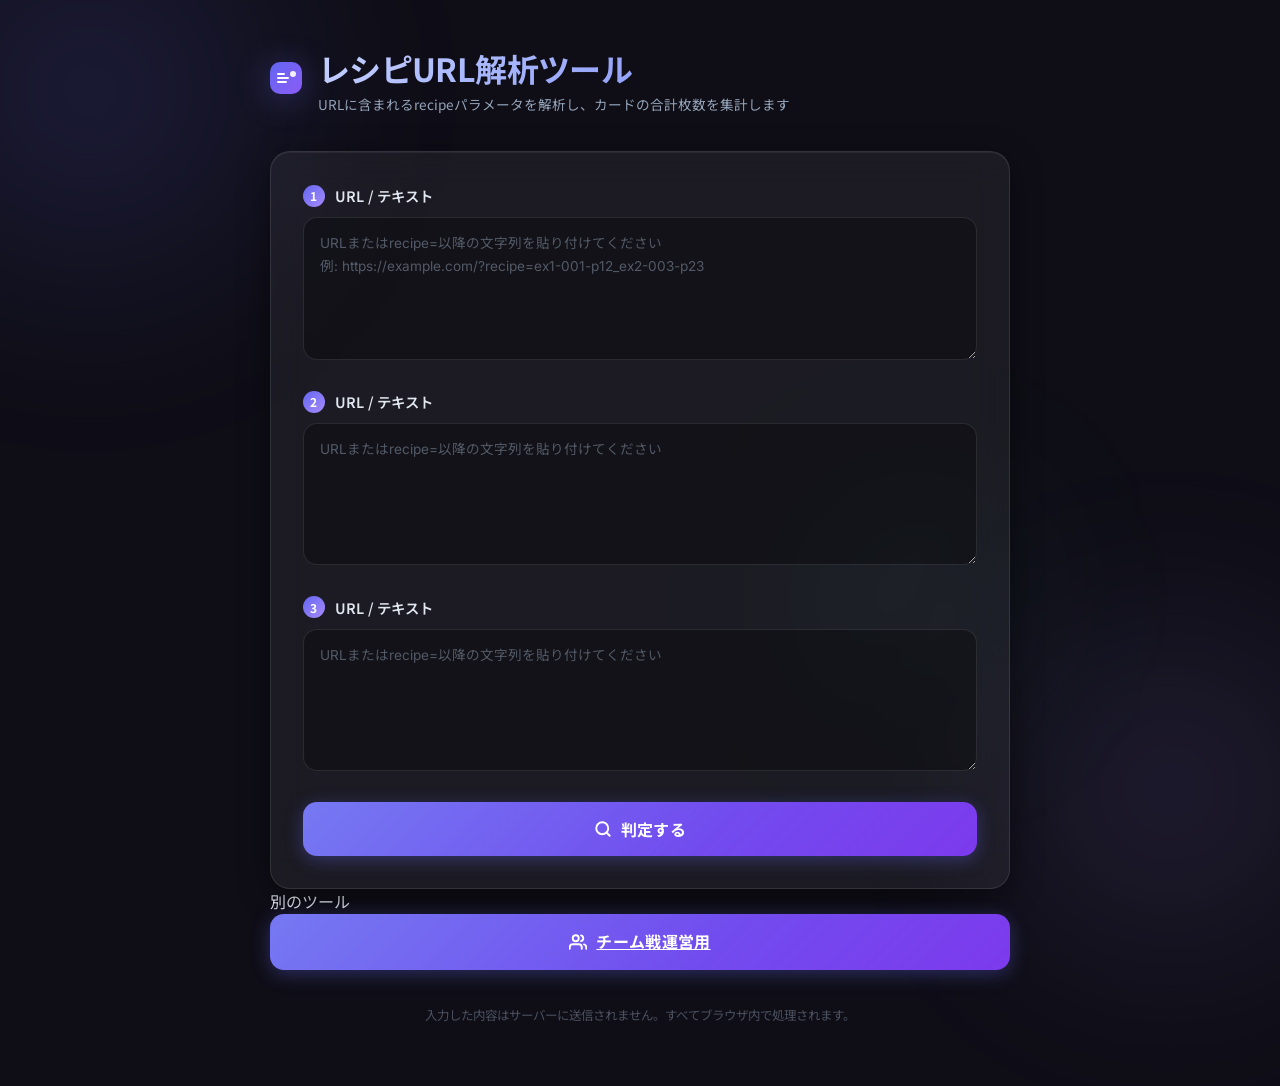
<file: index.html>
<!DOCTYPE html>
<html lang="ja">
<head>
  <meta charset="UTF-8" />
  <meta name="viewport" content="width=device-width, initial-scale=1.0" />
  <title>レシピURL解析ツール</title>
  <meta name="description" content="複数のレシピURLを入力してカード枚数を集計・解析するツールです。" />
  <link rel="preconnect" href="https://fonts.googleapis.com" />
  <link rel="preconnect" href="https://fonts.gstatic.com" crossorigin />
  <link href="https://fonts.googleapis.com/css2?family=Noto+Sans+JP:wght@400;500;700&family=Inter:wght@400;500;600;700&display=swap" rel="stylesheet" />
  <link rel="stylesheet" href="style.css" />
</head>
<body>
  <div class="bg-orb orb-1"></div>
  <div class="bg-orb orb-2"></div>
  <div class="bg-orb orb-3"></div>

  <div class="container">
    <header class="page-header">
      <div class="logo-icon">
        <svg width="32" height="32" viewBox="0 0 32 32" fill="none" xmlns="http://www.w3.org/2000/svg">
          <rect width="32" height="32" rx="10" fill="url(#grad1)"/>
          <path d="M8 12h6M8 16h10M8 20h8" stroke="white" stroke-width="2" stroke-linecap="round"/>
          <circle cx="23" cy="12" r="3" fill="white" fill-opacity="0.9"/>
          <defs>
            <linearGradient id="grad1" x1="0" y1="0" x2="32" y2="32" gradientUnits="userSpaceOnUse">
              <stop stop-color="#6366f1"/>
              <stop offset="1" stop-color="#8b5cf6"/>
            </linearGradient>
          </defs>
        </svg>
      </div>
      <div>
        <h1 class="page-title">レシピURL解析ツール</h1>
        <p class="page-subtitle">URLに含まれるrecipeパラメータを解析し、カードの合計枚数を集計します</p>
      </div>
    </header>

    <main class="card">
      <form id="analyzeForm" novalidate>
        <div class="input-group">
          <label class="input-label" for="url1">
            <span class="label-num">1</span>
            URL / テキスト
          </label>
          <textarea
            id="url1"
            class="textarea"
            placeholder="URLまたはrecipe=以降の文字列を貼り付けてください&#10;例: https://example.com/?recipe=ex1-001-p12_ex2-003-p23"
            rows="5"
            spellcheck="false"
          ></textarea>
        </div>

        <div class="input-group">
          <label class="input-label" for="url2">
            <span class="label-num">2</span>
            URL / テキスト
          </label>
          <textarea
            id="url2"
            class="textarea"
            placeholder="URLまたはrecipe=以降の文字列を貼り付けてください"
            rows="5"
            spellcheck="false"
          ></textarea>
        </div>

        <div class="input-group">
          <label class="input-label" for="url3">
            <span class="label-num">3</span>
            URL / テキスト
          </label>
          <textarea
            id="url3"
            class="textarea"
            placeholder="URLまたはrecipe=以降の文字列を貼り付けてください"
            rows="5"
            spellcheck="false"
          ></textarea>
        </div>

        <div class="error-msg" id="errorMsg" role="alert" aria-live="polite"></div>

        <button type="submit" class="btn-primary" id="analyzeBtn">
          <svg width="18" height="18" viewBox="0 0 24 24" fill="none" stroke="currentColor" stroke-width="2.5" stroke-linecap="round" stroke-linejoin="round">
            <circle cx="11" cy="11" r="8"/>
            <path d="m21 21-4.35-4.35"/>
          </svg>
          判定する
        </button>
      </form>
    </main>

    <div class="tool-nav">
      <p class="tool-nav-label">別のツール</p>
      <a href="team.html" class="btn-primary btn-primary--team btn-team-link" id="teamNavLink">
        <svg width="18" height="18" viewBox="0 0 24 24" fill="none" stroke="currentColor" stroke-width="2.5" stroke-linecap="round" stroke-linejoin="round">
          <path d="M17 21v-2a4 4 0 0 0-4-4H5a4 4 0 0 0-4 4v2"/>
          <circle cx="9" cy="7" r="4"/>
          <path d="M23 21v-2a4 4 0 0 0-3-3.87"/>
          <path d="M16 3.13a4 4 0 0 1 0 7.75"/>
        </svg>
        チーム戦運営用
      </a>
    </div>

    <footer class="page-footer">
      <p>入力した内容はサーバーに送信されません。すべてブラウザ内で処理されます。</p>
    </footer>
  </div>

  <script>
    document.getElementById('analyzeForm').addEventListener('submit', function (e) {
      e.preventDefault();

      const inputs = [
        document.getElementById('url1').value.trim(),
        document.getElementById('url2').value.trim(),
        document.getElementById('url3').value.trim(),
      ];

      const nonEmpty = inputs.filter(v => v.length > 0);
      const errorEl = document.getElementById('errorMsg');

      if (nonEmpty.length === 0) {
        errorEl.textContent = '少なくとも1つのURLまたはテキストを入力してください。';
        errorEl.classList.add('visible');
        return;
      }

      errorEl.classList.remove('visible');

      // Store inputs in sessionStorage and navigate
      sessionStorage.setItem('recipeInputs', JSON.stringify(inputs));
      window.location.href = 'result.html';
    });

    // Clear any previous results
    sessionStorage.removeItem('recipeInputs');
  </script>
</body>
</html>
</file>
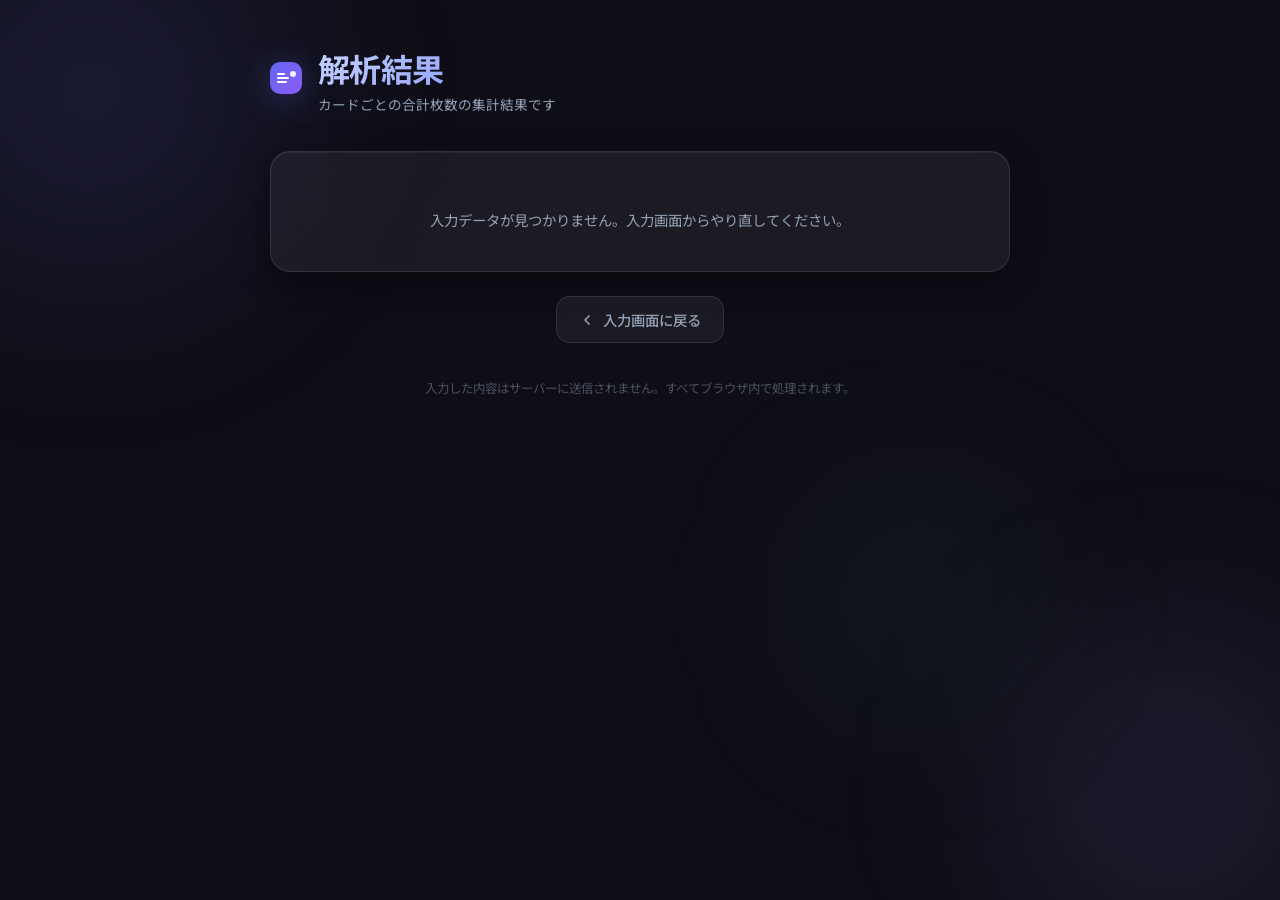
<file: result.html>
<!DOCTYPE html>
<html lang="ja">
<head>
  <meta charset="UTF-8" />
  <meta name="viewport" content="width=device-width, initial-scale=1.0" />
  <title>解析結果 - レシピURL解析ツール</title>
  <meta name="description" content="レシピURLの解析結果。カードごとの合計枚数を表示します。" />
  <link rel="preconnect" href="https://fonts.googleapis.com" />
  <link rel="preconnect" href="https://fonts.gstatic.com" crossorigin />
  <link href="https://fonts.googleapis.com/css2?family=Noto+Sans+JP:wght@400;500;700&family=Inter:wght@400;500;600;700&display=swap" rel="stylesheet" />
  <link rel="stylesheet" href="style.css" />
</head>
<body>
  <div class="bg-orb orb-1"></div>
  <div class="bg-orb orb-2"></div>
  <div class="bg-orb orb-3"></div>

  <div class="container">
    <header class="page-header">
      <div class="logo-icon">
        <svg width="32" height="32" viewBox="0 0 32 32" fill="none" xmlns="http://www.w3.org/2000/svg">
          <rect width="32" height="32" rx="10" fill="url(#grad2)"/>
          <path d="M8 12h6M8 16h10M8 20h8" stroke="white" stroke-width="2" stroke-linecap="round"/>
          <circle cx="23" cy="12" r="3" fill="white" fill-opacity="0.9"/>
          <defs>
            <linearGradient id="grad2" x1="0" y1="0" x2="32" y2="32" gradientUnits="userSpaceOnUse">
              <stop stop-color="#6366f1"/>
              <stop offset="1" stop-color="#8b5cf6"/>
            </linearGradient>
          </defs>
        </svg>
      </div>
      <div>
        <h1 class="page-title">解析結果</h1>
        <p class="page-subtitle">カードごとの合計枚数の集計結果です</p>
      </div>
    </header>

    <main id="resultArea">
      <!-- Rendered by JS -->
    </main>

    <div class="back-wrap">
      <a href="index.html" class="btn-back" id="backBtn">
        <svg width="16" height="16" viewBox="0 0 24 24" fill="none" stroke="currentColor" stroke-width="2.5" stroke-linecap="round" stroke-linejoin="round">
          <path d="m15 18-6-6 6-6"/>
        </svg>
        入力画面に戻る
      </a>
    </div>

    <footer class="page-footer">
      <p>入力した内容はサーバーに送信されません。すべてブラウザ内で処理されます。</p>
    </footer>
  </div>

  <script>
    /* ===== Parsing Logic ===== */
    function extractRecipeParam(text) {
      // Try to extract recipe= param from URL
      const match = text.match(/[?&]recipe=([^&\s#]+)/);
      if (match) return match[1];
      // If no URL params found, treat entire trimmed text as the recipe value
      if (!text.includes('http') && !text.includes('?') && text.trim().length > 0) {
        return text.trim();
      }
      return null;
    }

    function parseRecipeValue(recipeVal) {
      const elements = recipeVal.split('_');
      const result = [];
      for (const el of elements) {
        if (el.length === 0) continue;
        // Last character = count digit
        const lastChar = el[el.length - 1];
        if (!/^\d$/.test(lastChar)) continue;
        const count = parseInt(lastChar, 10);
        if (count === 0) continue;
        const body = el.slice(0, -1);
        // Count dashes
        const dashCount = (body.match(/-/g) || []).length;
        let cardName;
        if (dashCount === 1) {
          cardName = body;
        } else if (dashCount === 2) {
          const parts = body.split('-');
          cardName = parts[0] + '-' + parts[1];
        } else {
          // Unexpected: use whole body
          cardName = body;
        }
        result.push({ cardName, count });
      }
      return result;
    }

    function aggregate(allEntries) {
      const map = new Map();
      for (const { cardName, count } of allEntries) {
        map.set(cardName, (map.get(cardName) || 0) + count);
      }
      // Sort by card name
      return [...map.entries()].sort((a, b) => a[0].localeCompare(b[0], 'ja'));
    }

    /* ===== Render ===== */
    function renderError(msg) {
      const area = document.getElementById('resultArea');
      area.innerHTML = `<div class="card"><p class="no-data-msg">${msg}</p></div>`;
    }

    function renderResults(aggregated) {
      const area = document.getElementById('resultArea');
      const highCards = aggregated.filter(([, c]) => c >= 5);

      let html = '';

      // ---- Full table ----
      html += `<section class="card result-section">
        <h2 class="section-title">
          <span class="section-icon">📋</span>
          カード集計一覧
        </h2>`;

      if (aggregated.length === 0) {
        html += `<p class="no-data-msg">集計できるデータがありませんでした。</p>`;
      } else {
        html += `<div class="table-wrap">
          <table class="result-table" id="resultTable">
            <thead>
              <tr>
                <th>カード名データ</th>
                <th class="col-count">合計枚数</th>
              </tr>
            </thead>
            <tbody>`;
        for (const [name, count] of aggregated) {
          const highClass = count >= 5 ? ' high-count' : '';
          html += `<tr class="${highClass}">
            <td class="card-name">${escHtml(name)}</td>
            <td class="col-count count-cell"><span class="count-badge${highClass}">${count}</span></td>
          </tr>`;
        }
        html += `</tbody></table></div>`;
      }

      html += `</section>`;

      // ---- High cards section ----
      html += `<section class="card result-section">
        <h2 class="section-title">
          <span class="section-icon">⚠️</span>
          合計枚数が5枚以上のカード
        </h2>`;

      if (highCards.length === 0) {
        html += `<p class="no-data-msg no-high">合計枚数が5枚以上のカードはありません</p>`;
      } else {
        html += `<ul class="high-card-list">`;
        for (const [name, count] of highCards) {
          html += `<li class="high-card-item">
            <span class="high-card-name">${escHtml(name)}</span>
            <span class="high-card-count">${count}枚</span>
          </li>`;
        }
        html += `</ul>`;
      }

      html += `</section>`;

      area.innerHTML = html;
    }

    function escHtml(str) {
      return str.replace(/&/g,'&amp;').replace(/</g,'&lt;').replace(/>/g,'&gt;');
    }

    /* ===== Main ===== */
    (function main() {
      const stored = sessionStorage.getItem('recipeInputs');
      // Clear so back-navigation shows clean input form
      sessionStorage.removeItem('recipeInputs');

      if (!stored) {
        renderError('入力データが見つかりません。入力画面からやり直してください。');
        return;
      }

      let inputs;
      try {
        inputs = JSON.parse(stored);
      } catch {
        renderError('データの読み込みに失敗しました。');
        return;
      }

      const allEntries = [];
      for (const text of inputs) {
        if (!text || text.trim().length === 0) continue;
        const recipeVal = extractRecipeParam(text.trim());
        if (!recipeVal) continue;
        const entries = parseRecipeValue(recipeVal);
        allEntries.push(...entries);
      }

      const aggregated = aggregate(allEntries);
      renderResults(aggregated);
    })();
  </script>
</body>
</html>
</file>
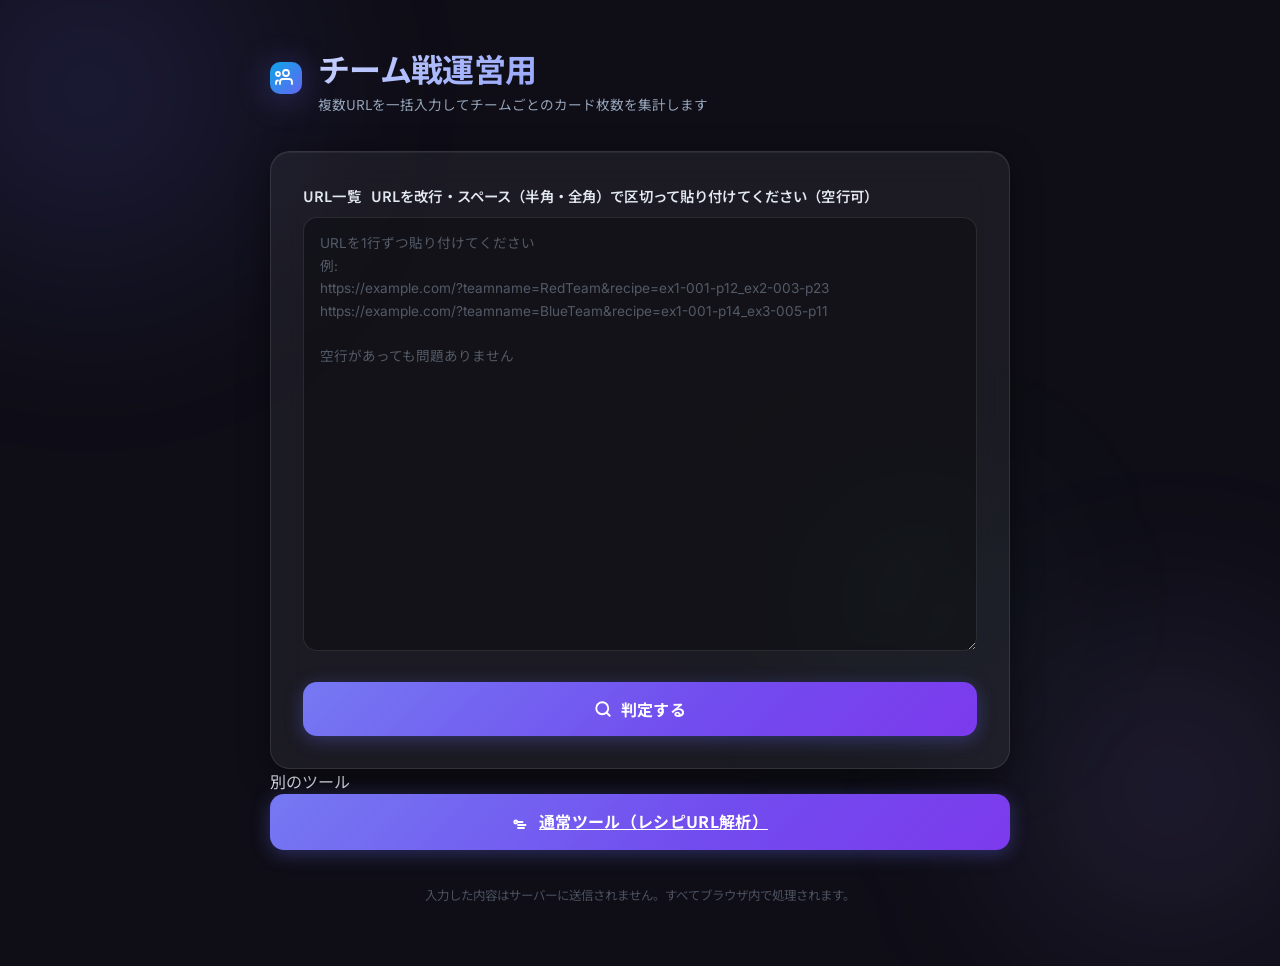
<file: team.html>
<!DOCTYPE html>
<html lang="ja">
<head>
  <meta charset="UTF-8" />
  <meta name="viewport" content="width=device-width, initial-scale=1.0" />
  <title>チーム戦運営用 - レシピURL解析ツール</title>
  <meta name="description" content="チーム戦用URLを一括入力してチームごとのカード枚数を集計・解析するツールです。" />
  <link rel="preconnect" href="https://fonts.googleapis.com" />
  <link rel="preconnect" href="https://fonts.gstatic.com" crossorigin />
  <link href="https://fonts.googleapis.com/css2?family=Noto+Sans+JP:wght@400;500;700&family=Inter:wght@400;500;600;700&display=swap" rel="stylesheet" />
  <link rel="stylesheet" href="style.css" />
</head>
<body>
  <div class="bg-orb orb-1"></div>
  <div class="bg-orb orb-2"></div>
  <div class="bg-orb orb-3"></div>

  <div class="container">
    <header class="page-header">
      <div class="logo-icon">
        <svg width="32" height="32" viewBox="0 0 32 32" fill="none" xmlns="http://www.w3.org/2000/svg">
          <rect width="32" height="32" rx="10" fill="url(#gradT)"/>
          <path d="M10 22v-2a3 3 0 0 1 3-3h6a3 3 0 0 1 3 3v2" stroke="white" stroke-width="1.8" stroke-linecap="round"/>
          <circle cx="16" cy="11" r="3" stroke="white" stroke-width="1.8"/>
          <path d="M6 22v-1.5a2 2 0 0 1 2-2" stroke="white" stroke-width="1.8" stroke-linecap="round"/>
          <circle cx="8" cy="12" r="2" stroke="white" stroke-width="1.8"/>
          <defs>
            <linearGradient id="gradT" x1="0" y1="0" x2="32" y2="32" gradientUnits="userSpaceOnUse">
              <stop stop-color="#0ea5e9"/>
              <stop offset="1" stop-color="#6366f1"/>
            </linearGradient>
          </defs>
        </svg>
      </div>
      <div>
        <h1 class="page-title page-title--team">チーム戦運営用</h1>
        <p class="page-subtitle">複数URLを一括入力してチームごとのカード枚数を集計します</p>
      </div>
    </header>

    <main class="card">
      <form id="teamForm" novalidate>
        <div class="input-group">
          <label class="input-label" for="teamUrls">
            <span class="label-badge">URL一覧</span>
            URLを改行・スペース（半角・全角）で区切って貼り付けてください（空行可）
          </label>
          <textarea
            id="teamUrls"
            class="textarea textarea--large"
            placeholder="URLを1行ずつ貼り付けてください&#10;例:&#10;https://example.com/?teamname=RedTeam&amp;recipe=ex1-001-p12_ex2-003-p23&#10;https://example.com/?teamname=BlueTeam&amp;recipe=ex1-001-p14_ex3-005-p11&#10;&#10;空行があっても問題ありません"
            rows="18"
            spellcheck="false"
          ></textarea>
        </div>

        <div class="error-msg" id="errorMsg" role="alert" aria-live="polite"></div>

        <button type="submit" class="btn-primary btn-primary--team" id="teamAnalyzeBtn">
          <svg width="18" height="18" viewBox="0 0 24 24" fill="none" stroke="currentColor" stroke-width="2.5" stroke-linecap="round" stroke-linejoin="round">
            <circle cx="11" cy="11" r="8"/>
            <path d="m21 21-4.35-4.35"/>
          </svg>
          判定する
        </button>
      </form>
    </main>

    <div class="tool-nav">
      <p class="tool-nav-label">別のツール</p>
      <a href="index.html" class="btn-primary btn-index-link" id="backToIndexBtn">
        <svg width="18" height="18" viewBox="0 0 24 24" fill="none" stroke="currentColor" stroke-width="2.5" stroke-linecap="round" stroke-linejoin="round">
          <path d="M8 12h6M8 16h10M8 20h8"/>
          <circle cx="5" cy="12" r="2"/>
        </svg>
        通常ツール（レシピURL解析）
      </a>
    </div>

    <footer class="page-footer">
      <p>入力した内容はサーバーに送信されません。すべてブラウザ内で処理されます。</p>
    </footer>
  </div>

  <script>
    document.getElementById('teamForm').addEventListener('submit', function (e) {
      e.preventDefault();

      const input = document.getElementById('teamUrls').value.trim();
      const errorEl = document.getElementById('errorMsg');

      if (input.length === 0) {
        errorEl.textContent = 'URLを1件以上入力してください。';
        errorEl.classList.add('visible');
        return;
      }

      errorEl.classList.remove('visible');
      sessionStorage.setItem('teamInput', input);
      window.location.href = 'team_result.html';
    });

    sessionStorage.removeItem('teamInput');
  </script>
</body>
</html>
</file>
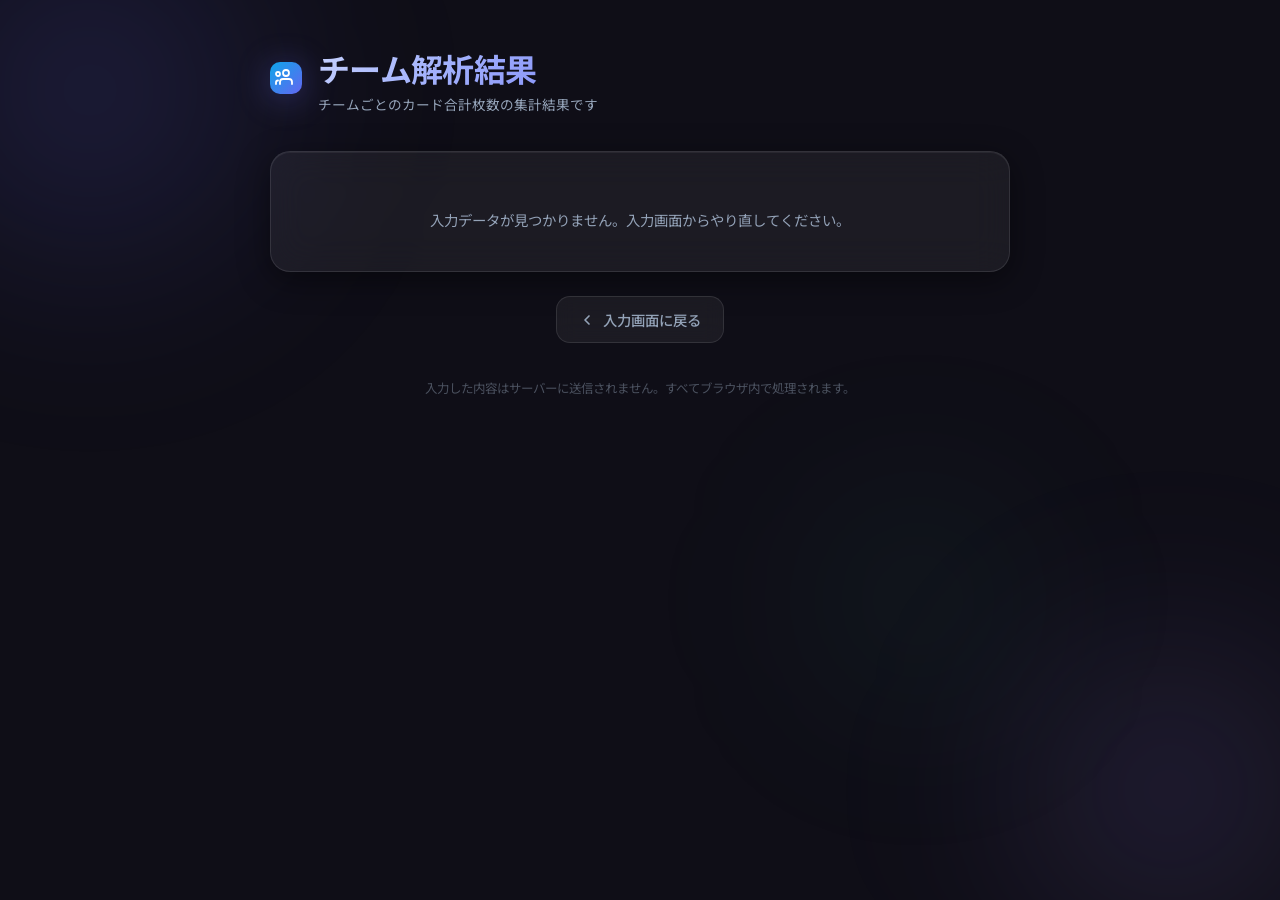
<file: team_result.html>
<!DOCTYPE html>
<html lang="ja">
<head>
  <meta charset="UTF-8" />
  <meta name="viewport" content="width=device-width, initial-scale=1.0" />
  <title>チーム解析結果 - レシピURL解析ツール</title>
  <meta name="description" content="チーム戦用URLの解析結果。チームごとのカード合計枚数を表示します。" />
  <link rel="preconnect" href="https://fonts.googleapis.com" />
  <link rel="preconnect" href="https://fonts.gstatic.com" crossorigin />
  <link href="https://fonts.googleapis.com/css2?family=Noto+Sans+JP:wght@400;500;700&family=Inter:wght@400;500;600;700&display=swap" rel="stylesheet" />
  <link rel="stylesheet" href="style.css" />
</head>
<body>
  <div class="bg-orb orb-1"></div>
  <div class="bg-orb orb-2"></div>
  <div class="bg-orb orb-3"></div>

  <div class="container">
    <header class="page-header">
      <div class="logo-icon">
        <svg width="32" height="32" viewBox="0 0 32 32" fill="none" xmlns="http://www.w3.org/2000/svg">
          <rect width="32" height="32" rx="10" fill="url(#gradTR)"/>
          <path d="M10 22v-2a3 3 0 0 1 3-3h6a3 3 0 0 1 3 3v2" stroke="white" stroke-width="1.8" stroke-linecap="round"/>
          <circle cx="16" cy="11" r="3" stroke="white" stroke-width="1.8"/>
          <path d="M6 22v-1.5a2 2 0 0 1 2-2" stroke="white" stroke-width="1.8" stroke-linecap="round"/>
          <circle cx="8" cy="12" r="2" stroke="white" stroke-width="1.8"/>
          <defs>
            <linearGradient id="gradTR" x1="0" y1="0" x2="32" y2="32" gradientUnits="userSpaceOnUse">
              <stop stop-color="#0ea5e9"/>
              <stop offset="1" stop-color="#6366f1"/>
            </linearGradient>
          </defs>
        </svg>
      </div>
      <div>
        <h1 class="page-title page-title--team">チーム解析結果</h1>
        <p class="page-subtitle">チームごとのカード合計枚数の集計結果です</p>
      </div>
    </header>

    <main id="resultArea">
      <!-- Rendered by JS -->
    </main>

    <div class="back-wrap">
      <a href="team.html" class="btn-back" id="backBtn">
        <svg width="16" height="16" viewBox="0 0 24 24" fill="none" stroke="currentColor" stroke-width="2.5" stroke-linecap="round" stroke-linejoin="round">
          <path d="m15 18-6-6 6-6"/>
        </svg>
        入力画面に戻る
      </a>
    </div>

    <footer class="page-footer">
      <p>入力した内容はサーバーに送信されません。すべてブラウザ内で処理されます。</p>
    </footer>
  </div>

  <script>
    /* ===== Shared Parsing (same logic as result.html) ===== */
    function extractRecipeParam(text) {
      const match = text.match(/[?&]recipe=([^&\s#]+)/);
      if (match) return match[1];
      if (!text.includes('http') && !text.includes('?') && text.trim().length > 0) {
        return text.trim();
      }
      return null;
    }

    function parseRecipeValue(recipeVal) {
      const elements = recipeVal.split('_');
      const result = [];
      for (const el of elements) {
        if (el.length === 0) continue;
        const lastChar = el[el.length - 1];
        if (!/^\d$/.test(lastChar)) continue;
        const count = parseInt(lastChar, 10);
        if (count === 0) continue;
        const body = el.slice(0, -1);
        const dashCount = (body.match(/-/g) || []).length;
        let cardName;
        if (dashCount === 1) {
          cardName = body;
        } else if (dashCount === 2) {
          const parts = body.split('-');
          cardName = parts[0] + '-' + parts[1];
        } else {
          cardName = body;
        }
        result.push({ cardName, count });
      }
      return result;
    }

    /* ===== Team-specific Parsing ===== */
    function extractTeamName(text) {
      const match = text.match(/[?&]teamname=([^&\s#]+)/);
      if (match) {
        try { return decodeURIComponent(match[1]); } catch { return match[1]; }
      }
      return '（チーム名なし）';
    }

    function parseAllLines(text) {
      // Split by newlines, half-width spaces, and full-width spaces
      const lines = text.split(/[\n\r \u3000]+/).map(l => l.trim()).filter(l => l.length > 0);
      // Map: teamName -> Map: cardName -> totalCount
      const teamMap = new Map();

      for (const line of lines) {
        const teamName = extractTeamName(line);
        const recipeVal = extractRecipeParam(line);
        if (!recipeVal) continue;
        const entries = parseRecipeValue(recipeVal);
        if (entries.length === 0) continue;

        if (!teamMap.has(teamName)) teamMap.set(teamName, new Map());
        const cardMap = teamMap.get(teamName);
        for (const { cardName, count } of entries) {
          cardMap.set(cardName, (cardMap.get(cardName) || 0) + count);
        }
      }

      return teamMap;
    }

    /* ===== Render ===== */
    function escHtml(str) {
      return String(str)
        .replace(/&/g,'&amp;').replace(/</g,'&lt;').replace(/>/g,'&gt;');
    }

    function renderTeamTable(cardMap) {
      const sorted = [...cardMap.entries()].sort((a, b) => a[0].localeCompare(b[0], 'ja'));
      let html = `<div class="table-wrap">
        <table class="result-table">
          <thead>
            <tr>
              <th>カード名データ</th>
              <th class="col-count">合計枚数</th>
            </tr>
          </thead>
          <tbody>`;
      for (const [name, count] of sorted) {
        const highClass = count >= 5 ? ' high-count' : '';
        html += `<tr class="${highClass}">
          <td class="card-name">${escHtml(name)}</td>
          <td class="col-count count-cell"><span class="count-badge${highClass}">${count}</span></td>
        </tr>`;
      }
      html += `</tbody></table></div>`;
      return html;
    }

    function renderResults(teamMap) {
      const area = document.getElementById('resultArea');

      if (teamMap.size === 0) {
        area.innerHTML = `<div class="card"><p class="no-data-msg">集計できるデータがありませんでした。</p></div>`;
        return;
      }

      // Collect all high cards across teams for summary
      const allHighCards = []; // { teamName, cardName, count }

      let html = '';
      let teamIdx = 0;
      for (const [teamName, cardMap] of teamMap.entries()) {
        const sorted = [...cardMap.entries()].sort((a, b) => a[0].localeCompare(b[0], 'ja'));
        const highCards = sorted.filter(([, c]) => c >= 5);
        highCards.forEach(([n, c]) => allHighCards.push({ teamName, cardName: n, count: c }));

        const delayStyle = `animation-delay: ${teamIdx * 0.07}s`;
        html += `<section class="card result-section team-section" style="${delayStyle}" id="team-${teamIdx}">
          <h2 class="section-title team-title">
            <span class="team-icon">
              <svg width="18" height="18" viewBox="0 0 24 24" fill="none" stroke="currentColor" stroke-width="2" stroke-linecap="round" stroke-linejoin="round">
                <path d="M17 21v-2a4 4 0 0 0-4-4H5a4 4 0 0 0-4 4v2"/><circle cx="9" cy="7" r="4"/>
                <path d="M23 21v-2a4 4 0 0 0-3-3.87"/><path d="M16 3.13a4 4 0 0 1 0 7.75"/>
              </svg>
            </span>
            <span class="team-name-text">${escHtml(teamName)}</span>
            ${highCards.length > 0 ? `<span class="team-alert-badge">⚠️ ${highCards.length}件 5枚以上</span>` : ''}
          </h2>
          ${renderTeamTable(cardMap)}
        </section>`;
        teamIdx++;
      }

      // Summary section: all high cards
      html += `<section class="card result-section" id="highSummary">
        <h2 class="section-title">
          <span class="section-icon">⚠️</span>
          合計枚数が5枚以上のカード（全チーム）
        </h2>`;

      if (allHighCards.length === 0) {
        html += `<p class="no-data-msg no-high">合計枚数が5枚以上のカードはありません</p>`;
      } else {
        html += `<ul class="high-card-list">`;
        for (const { teamName, cardName, count } of allHighCards) {
          html += `<li class="high-card-item">
            <div class="high-card-meta">
              <span class="high-card-team">${escHtml(teamName)}</span>
              <span class="high-card-name">${escHtml(cardName)}</span>
            </div>
            <span class="high-card-count">${count}枚</span>
          </li>`;
        }
        html += `</ul>`;
      }

      html += `</section>`;

      area.innerHTML = html;
    }

    /* ===== Main ===== */
    (function main() {
      const stored = sessionStorage.getItem('teamInput');
      sessionStorage.removeItem('teamInput');

      if (!stored) {
        document.getElementById('resultArea').innerHTML =
          `<div class="card"><p class="no-data-msg">入力データが見つかりません。入力画面からやり直してください。</p></div>`;
        return;
      }

      const teamMap = parseAllLines(stored);
      renderResults(teamMap);
    })();
  </script>
</body>
</html>
</file>
<file: style.css>
/* ===== Reset & Base ===== */
*, *::before, *::after {
  box-sizing: border-box;
  margin: 0;
  padding: 0;
}

:root {
  --color-bg: #0f0e17;
  --color-surface: rgba(255, 255, 255, 0.055);
  --color-surface-hover: rgba(255, 255, 255, 0.09);
  --color-border: rgba(255, 255, 255, 0.1);
  --color-primary: #6366f1;
  --color-primary-light: #818cf8;
  --color-primary-glow: rgba(99, 102, 241, 0.35);
  --color-accent: #a78bfa;
  --color-text: #e2e8f0;
  --color-text-muted: #94a3b8;
  --color-high: #f59e0b;
  --color-high-bg: rgba(245, 158, 11, 0.12);
  --color-high-border: rgba(245, 158, 11, 0.35);
  --color-success: #34d399;
  --color-error: #f87171;
  --color-error-bg: rgba(248, 113, 113, 0.1);
  --radius-sm: 8px;
  --radius-md: 14px;
  --radius-lg: 20px;
  --shadow-card: 0 8px 32px rgba(0, 0, 0, 0.45), 0 1px 0 rgba(255,255,255,0.06) inset;
  --font-main: 'Noto Sans JP', 'Inter', sans-serif;
  --transition: 0.22s cubic-bezier(0.4, 0, 0.2, 1);
}

html {
  scroll-behavior: smooth;
}

body {
  font-family: var(--font-main);
  background-color: var(--color-bg);
  color: var(--color-text);
  min-height: 100vh;
  position: relative;
  overflow-x: hidden;
  line-height: 1.6;
}

/* ===== Background Orbs ===== */
.bg-orb {
  position: fixed;
  border-radius: 50%;
  filter: blur(90px);
  pointer-events: none;
  z-index: 0;
  animation: floatOrb 12s ease-in-out infinite alternate;
}

.orb-1 {
  width: 500px;
  height: 500px;
  background: radial-gradient(circle, rgba(99,102,241,0.22) 0%, transparent 70%);
  top: -160px;
  left: -160px;
  animation-duration: 14s;
}

.orb-2 {
  width: 420px;
  height: 420px;
  background: radial-gradient(circle, rgba(167,139,250,0.18) 0%, transparent 70%);
  bottom: -100px;
  right: -100px;
  animation-duration: 11s;
  animation-delay: -4s;
}

.orb-3 {
  width: 300px;
  height: 300px;
  background: radial-gradient(circle, rgba(52,211,153,0.1) 0%, transparent 70%);
  top: 50%;
  left: 60%;
  animation-duration: 16s;
  animation-delay: -7s;
}

@keyframes floatOrb {
  0% { transform: translate(0, 0) scale(1); }
  100% { transform: translate(30px, 20px) scale(1.08); }
}

/* ===== Layout ===== */
.container {
  position: relative;
  z-index: 1;
  max-width: 780px;
  margin: 0 auto;
  padding: 48px 20px 60px;
}

/* ===== Header ===== */
.page-header {
  display: flex;
  align-items: center;
  gap: 16px;
  margin-bottom: 36px;
}

.logo-icon {
  flex-shrink: 0;
  filter: drop-shadow(0 4px 16px var(--color-primary-glow));
}

.page-title {
  font-size: clamp(1.4rem, 4vw, 2rem);
  font-weight: 700;
  background: linear-gradient(135deg, #c7d2fe 0%, #a5b4fc 40%, #818cf8 100%);
  -webkit-background-clip: text;
  -webkit-text-fill-color: transparent;
  background-clip: text;
  line-height: 1.3;
  letter-spacing: -0.02em;
}

.page-subtitle {
  font-size: 0.85rem;
  color: var(--color-text-muted);
  margin-top: 4px;
}

/* ===== Card ===== */
.card {
  background: var(--color-surface);
  backdrop-filter: blur(18px);
  -webkit-backdrop-filter: blur(18px);
  border: 1px solid var(--color-border);
  border-radius: var(--radius-lg);
  padding: 32px;
  box-shadow: var(--shadow-card);
}

/* ===== Input Group ===== */
.input-group {
  margin-bottom: 24px;
}

.input-label {
  display: flex;
  align-items: center;
  gap: 10px;
  font-size: 0.9rem;
  font-weight: 600;
  color: var(--color-text);
  margin-bottom: 10px;
  letter-spacing: 0.01em;
}

.label-num {
  display: inline-flex;
  align-items: center;
  justify-content: center;
  width: 22px;
  height: 22px;
  background: linear-gradient(135deg, var(--color-primary), var(--color-accent));
  border-radius: 50%;
  font-size: 0.75rem;
  font-weight: 700;
  color: #fff;
  flex-shrink: 0;
}

.textarea {
  width: 100%;
  background: rgba(0, 0, 0, 0.3);
  border: 1px solid var(--color-border);
  border-radius: var(--radius-md);
  color: var(--color-text);
  font-family: 'Inter', 'Noto Sans JP', monospace;
  font-size: 0.85rem;
  line-height: 1.65;
  padding: 14px 16px;
  resize: vertical;
  transition: border-color var(--transition), box-shadow var(--transition), background var(--transition);
  outline: none;
  min-height: 110px;
}

.textarea::placeholder {
  color: rgba(148, 163, 184, 0.5);
}

.textarea:focus {
  border-color: var(--color-primary-light);
  background: rgba(0, 0, 0, 0.45);
  box-shadow: 0 0 0 3px var(--color-primary-glow);
}

/* ===== Error ===== */
.error-msg {
  display: none;
  background: var(--color-error-bg);
  border: 1px solid rgba(248,113,113,0.3);
  border-radius: var(--radius-sm);
  color: var(--color-error);
  font-size: 0.85rem;
  padding: 10px 14px;
  margin-bottom: 20px;
}

.error-msg.visible {
  display: block;
}

/* ===== Buttons ===== */
.btn-primary {
  display: flex;
  align-items: center;
  justify-content: center;
  gap: 9px;
  width: 100%;
  padding: 15px 24px;
  background: linear-gradient(135deg, var(--color-primary) 0%, #7c3aed 100%);
  color: #fff;
  font-family: var(--font-main);
  font-size: 1rem;
  font-weight: 700;
  border: none;
  border-radius: var(--radius-md);
  cursor: pointer;
  transition: transform var(--transition), box-shadow var(--transition), filter var(--transition);
  box-shadow: 0 4px 18px var(--color-primary-glow);
  letter-spacing: 0.02em;
  position: relative;
  overflow: hidden;
}

.btn-primary::after {
  content: '';
  position: absolute;
  inset: 0;
  background: linear-gradient(135deg, rgba(255,255,255,0.12) 0%, transparent 60%);
  pointer-events: none;
}

.btn-primary:hover {
  transform: translateY(-2px);
  box-shadow: 0 8px 28px var(--color-primary-glow);
  filter: brightness(1.1);
}

.btn-primary:active {
  transform: translateY(0);
  filter: brightness(0.95);
}

.back-wrap {
  margin-top: 24px;
  display: flex;
  justify-content: center;
}

.btn-back {
  display: inline-flex;
  align-items: center;
  gap: 8px;
  padding: 11px 22px;
  background: var(--color-surface);
  border: 1px solid var(--color-border);
  border-radius: var(--radius-md);
  color: var(--color-text-muted);
  font-size: 0.9rem;
  font-weight: 500;
  text-decoration: none;
  transition: background var(--transition), color var(--transition), border-color var(--transition), transform var(--transition);
  backdrop-filter: blur(10px);
}

.btn-back:hover {
  background: var(--color-surface-hover);
  color: var(--color-text);
  border-color: rgba(255,255,255,0.2);
  transform: translateY(-1px);
}

/* ===== Result Sections ===== */
.result-section {
  margin-bottom: 20px;
}

.section-title {
  display: flex;
  align-items: center;
  gap: 10px;
  font-size: 1.05rem;
  font-weight: 700;
  color: var(--color-text);
  margin-bottom: 20px;
  padding-bottom: 14px;
  border-bottom: 1px solid var(--color-border);
}

.section-icon {
  font-size: 1.1rem;
}

/* ===== Table ===== */
.table-wrap {
  overflow-x: auto;
  border-radius: var(--radius-sm);
  border: 1px solid var(--color-border);
}

.result-table {
  width: 100%;
  border-collapse: collapse;
  font-size: 0.875rem;
}

.result-table thead tr {
  background: rgba(99,102,241,0.12);
}

.result-table th {
  padding: 12px 16px;
  font-size: 0.78rem;
  font-weight: 700;
  text-transform: uppercase;
  letter-spacing: 0.07em;
  color: var(--color-primary-light);
  text-align: left;
  border-bottom: 1px solid var(--color-border);
}

.result-table th.col-count,
.result-table td.col-count {
  text-align: center;
  width: 100px;
}

.result-table tbody tr {
  border-bottom: 1px solid rgba(255,255,255,0.05);
  transition: background var(--transition);
}

.result-table tbody tr:last-child {
  border-bottom: none;
}

.result-table tbody tr:hover {
  background: rgba(255,255,255,0.04);
}

.result-table tbody tr.high-count {
  background: var(--color-high-bg);
  border-bottom: 1px solid rgba(245,158,11,0.1);
}

.result-table tbody tr.high-count:hover {
  background: rgba(245,158,11,0.18);
}

.result-table td {
  padding: 11px 16px;
  color: var(--color-text);
}

.card-name {
  font-family: 'Inter', monospace;
  font-size: 0.875rem;
  letter-spacing: 0.01em;
}

.count-badge {
  display: inline-flex;
  align-items: center;
  justify-content: center;
  min-width: 32px;
  padding: 3px 10px;
  border-radius: 999px;
  background: rgba(255,255,255,0.08);
  font-weight: 700;
  font-size: 0.875rem;
  color: var(--color-text);
}

.count-badge.high-count {
  background: var(--color-high-bg);
  border: 1px solid var(--color-high-border);
  color: var(--color-high);
}

/* ===== High Card List ===== */
.high-card-list {
  list-style: none;
  display: flex;
  flex-direction: column;
  gap: 10px;
}

.high-card-item {
  display: flex;
  align-items: center;
  justify-content: space-between;
  padding: 14px 18px;
  background: var(--color-high-bg);
  border: 1px solid var(--color-high-border);
  border-radius: var(--radius-md);
  gap: 12px;
  animation: slideIn 0.3s ease both;
}

.high-card-item:nth-child(2) { animation-delay: 0.05s; }
.high-card-item:nth-child(3) { animation-delay: 0.1s; }
.high-card-item:nth-child(4) { animation-delay: 0.15s; }
.high-card-item:nth-child(5) { animation-delay: 0.2s; }

@keyframes slideIn {
  from { opacity: 0; transform: translateY(10px); }
  to   { opacity: 1; transform: translateY(0); }
}

.high-card-name {
  font-family: 'Inter', monospace;
  font-size: 0.9rem;
  font-weight: 600;
  color: var(--color-text);
  word-break: break-all;
}

.high-card-count {
  flex-shrink: 0;
  font-size: 1rem;
  font-weight: 700;
  color: var(--color-high);
  background: rgba(245,158,11,0.15);
  padding: 4px 12px;
  border-radius: 999px;
  border: 1px solid var(--color-high-border);
}

/* ===== No data / Info msg ===== */
.no-data-msg {
  text-align: center;
  color: var(--color-text-muted);
  font-size: 0.9rem;
  padding: 24px 0 8px;
}

.no-high {
  background: rgba(255,255,255,0.04);
  border: 1px dashed var(--color-border);
  border-radius: var(--radius-md);
  padding: 18px 24px !important;
  color: var(--color-text-muted);
}

/* ===== Footer ===== */
.page-footer {
  margin-top: 36px;
  text-align: center;
  font-size: 0.78rem;
  color: rgba(148,163,184,0.45);
}

/* ===== Responsive ===== */
@media (max-width: 600px) {
  .container {
    padding: 28px 14px 48px;
  }

  .card {
    padding: 22px 18px;
  }

  .page-header {
    gap: 12px;
    margin-bottom: 24px;
  }

  .logo-icon svg {
    width: 26px;
    height: 26px;
  }

  .result-table th,
  .result-table td {
    padding: 10px 12px;
  }

  .high-card-item {
    padding: 12px 14px;
  }
}
</file>
